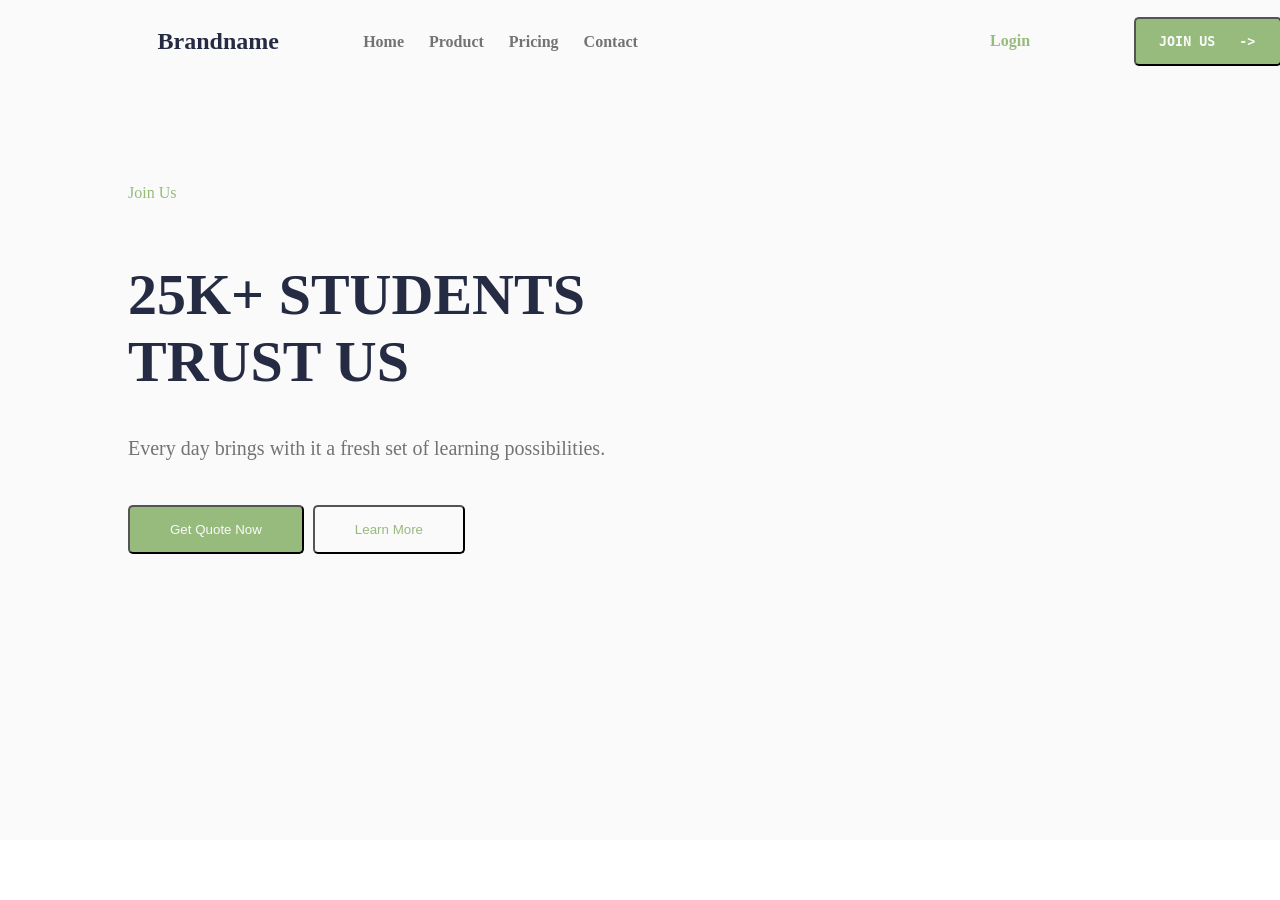
<file: index.html>
<!DOCTYPE html>
<html lang="en">

<head>
    <meta charset="UTF-8">
    <meta name="viewport" content="width=device-width, initial-scale=1.0">
    <title>layout</title>
    <link rel="stylesheet" href="./style.css">
</head>

<body>
    <header>
        <div class="row w-80">
            <div id="logo">
                <a href="#">Brandname</a>
            </div>
            <nav>
                <ul>
                    <li><a href="#">Home</a></li>
                    <li><a href="#">Product</a></li>
                    <li><a href="#">Pricing</a></li>
                    <li><a href="#">Contact</a></li>
                </ul>
            </nav>
            <div>
                <a id="login" href="#">Login</a>
                <button id="b1"><a href="#"><pre> JOIN US   -></pre></a></button>
            </div>
        </div>
    </header>
    <!-- bg backgroung -->
    <section>
        <div class="row w-80">
            <div>
                <span id="text1">Join Us</span>
                <h1 id="text2">25K+ STUDENTS <br>
                    TRUST US</h1>
                <p id="text3">Every day brings with it a fresh set of learning possibilities.</p>
                <button id="text4"> Get Quote Now </button>
                <button id="text5">Learn More</button>
            </div>
            <!-- <div>
                <img class="vector1" src="./asset/image/Vector (1).png">
                <img class="vector" src="./asset/image/Vector.png">
                <img class="frame" src="./asset/image/Frame.png">
                <img class="pic" src="./asset/image/53d1de9bc50d4b917ec5a66c8373c011a65fba0b.png">
            </div> -->
        </div>
    </section>
</body>

</html>
</file>
<file: style.css>
/* sheetreset */
*{
    padding: 0px;
    margin: 0px;
    box-sizing: border-box;
}
header{
    background-color: #FAFAFA;
    padding: 17px;
    width: 1440px;
    height: 840px;
    position: fixed;
    flex-wrap: wrap;
}
.row{
    display: flex;
    align-items: center;
    justify-content: space-between;
    flex-wrap: wrap;
    color: #FAFAFA;
}
#logo a{
    font-size: 24px;
    color: #252B42;
    font-weight: 700;

}
.w-80{
    width: 80%;
    margin: auto;
}
nav ul {
    position: relative;
    right:  184px;
    display: flex;
    column-gap: 25PX;
    align-items: center;
}
li a{
    list-style: none;
    color: #737373;
    
}
a{
    text-decoration: none; 
    font-weight: 700;
}
#login{
    position: relative;
    right: 100px;
    align-items: center;
    color: #96BB7C;
}
#b1{
    padding: 15px 0px;
    padding-left: 15px;
    padding-right: 25px;
    background-color: #96BB7C;
    border-radius: 5px;
}
#b1 a{
    color: #FAFAFA;
}
/* bg background */
#text1{
    position: relative;
    font-size: 16px;
    top: 184px;
    color: #96BB7C;
}
#text2{
    position: relative;
    top: 243px;
    font-size: 58px;
    color: #252B42;
}
#text3{
    position: relative;
    top: 285px;
    font-size: 20px ;
    color: #737373;
}
#text4{
    position: relative;
    top: 330px;
    padding: 15px 40px;
    border-radius: 5px;
    color: #FAFAFA;
    background-color: #96BB7C ;
}
#text5{
    position: relative;
    top: 330px;
    left: 5px;
    padding: 15px 40px;
    border-radius: 5px;
    color: #96BB7C;
    background-color: #FAFAFA ;
}

/* .vector{ 
    width: 600px;
    position: relative;
    left: 600px;    
    top: 100px;
}
.vector1{
    width: 52px;
}
.frame{
    width: 600px;
}
.pic{
    width: 500px;
    position: relative;
    top: 73.6px;
     } */
</file>
